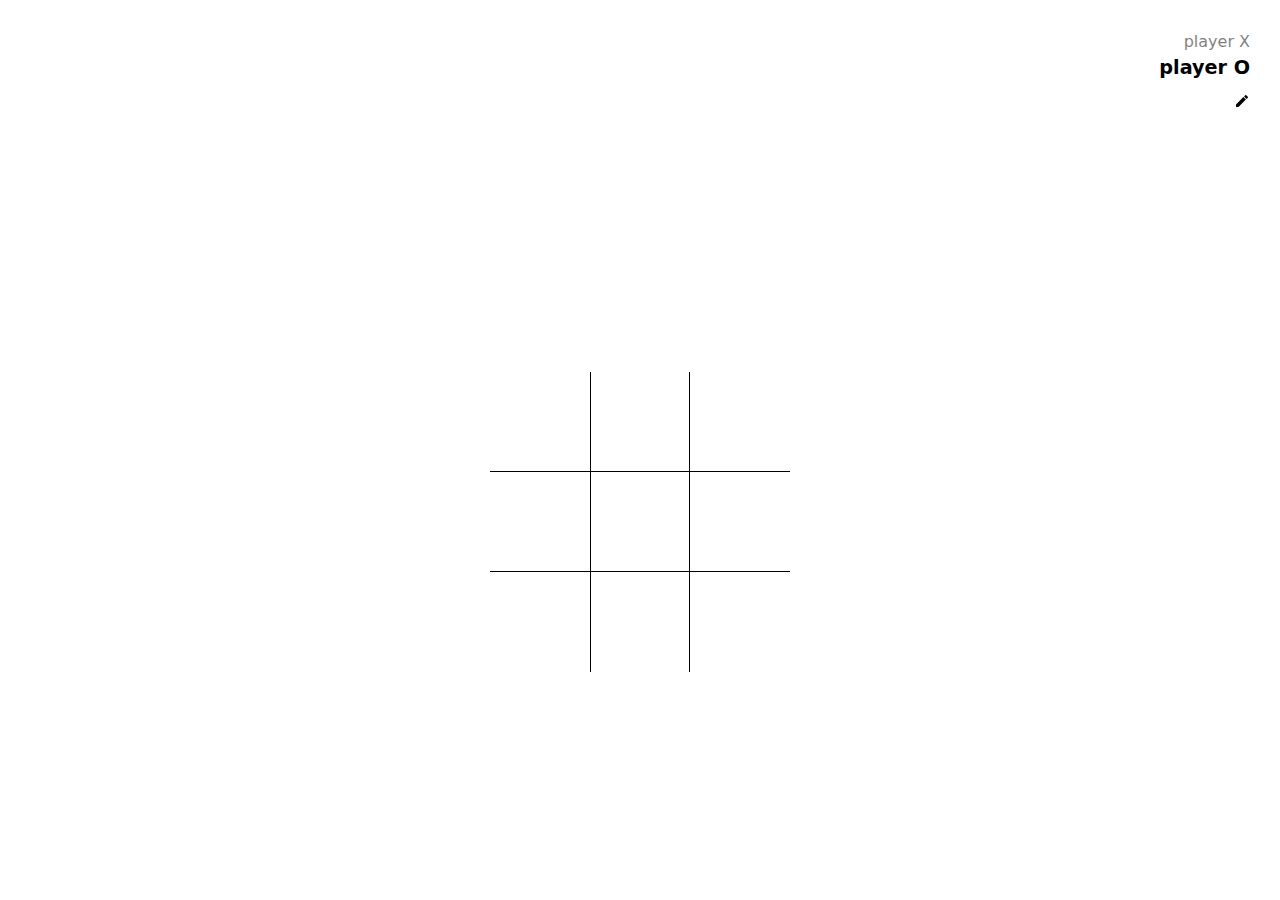
<file: index.html>
<!DOCTYPE html>
<html lang="en">
<head>
    <meta charset="UTF-8">
    <meta name="viewport" content="width=device-width, initial-scale=1.0">
    <title>Document</title>
    <script src="script.js" defer></script>
    <link rel="stylesheet" href="style.css">
</head>
<body>
    <div class="main">
        <div class="player-turn-indicator">
            <div class="view">
                <div class="list"></div>
                <button class="rename-button"></button>
            </div>
            <div class="form-container">
                    <div class="rename-form">
                        <label for="x">X : </label>
                        <input type="text" name="x" id="x">
                        <label for="o">O : </label>
                        <input type="text" name="o" id="o">
                        <button class="submit-button" type="button">Done</button>
                    </div>
            </div>
        </div>
        <div class="game-grid">
            <div class="cell"></div>
            <div class="cell"></div>
            <div class="cell"></div>
            <div class="cell"></div>
            <div class="cell"></div>
            <div class="cell"></div>
            <div class="cell"></div>
            <div class="cell"></div>
            <div class="cell"></div>
        </div>
        <div class="overlay hidden">
            <div class="game-over-display">
                <h2>Game over</h2>
                <p class="game-over-display-msg"></p>
                <button class="reset-button">Play again</button>
            </div>
        </div>
    </div>
</body>
</html>
</file>
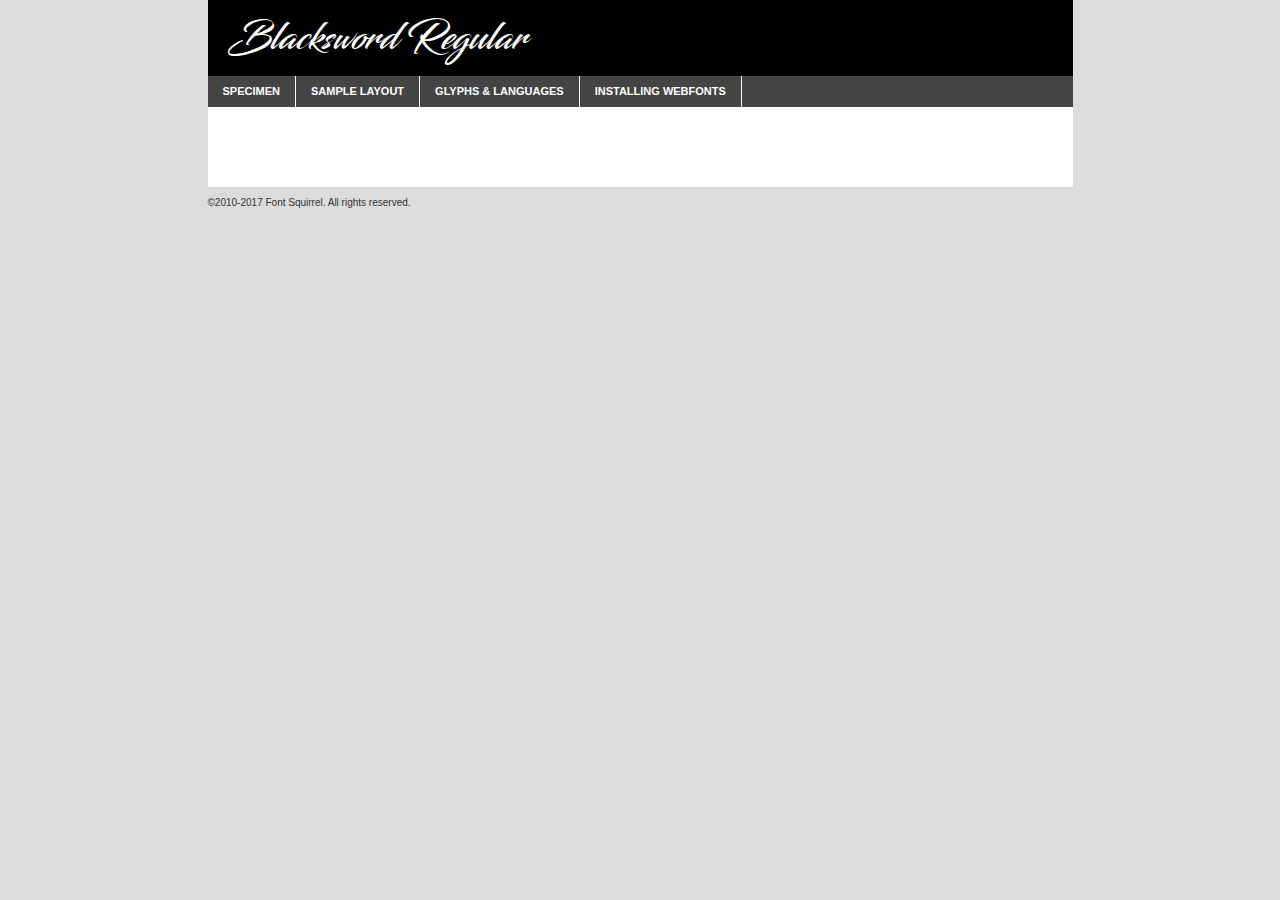
<file: fonts/blacksword-demo.html>
<!DOCTYPE html PUBLIC "-//W3C//DTD XHTML 1.0 Transitional//EN"
        "http://www.w3.org/TR/xhtml1/DTD/xhtml1-transitional.dtd">

<html xmlns="http://www.w3.org/1999/xhtml" xml:lang="en" lang="en">
<head>
    <meta http-equiv="Content-Type" content="text/html; charset=utf-8"/>
    <script src="http://ajax.googleapis.com/ajax/libs/jquery/1.7.2/jquery.min.js" type="text/javascript" charset="utf-8"></script>
    <script type="text/javascript">
		(function($) {
			$.fn.easyTabs = function(option) {
				var param = jQuery.extend({ fadeSpeed: 'fast', defaultContent: 1, activeClass: 'active' }, option);
				$(this).each(function() {
					var thisId = '#' + this.id;
					if ( param.defaultContent == '' )
					{
						param.defaultContent = 1;
					}
					if ( typeof param.defaultContent == 'number' )
					{
						var defaultTab = $(thisId + ' .tabs li:eq(' + (param.defaultContent - 1) + ') a').attr('href').substr(1);
					}
					else
					{
						var defaultTab = param.defaultContent;
					}
					$(thisId + ' .tabs li a').each(function() {
						var tabToHide = $(this).attr('href').substr(1);
						$('#' + tabToHide).addClass('easytabs-tab-content');
					});
					hideAll();
					changeContent(defaultTab);

					function hideAll() {$(thisId + ' .easytabs-tab-content').hide();}

					function changeContent(tabId)
					{
						hideAll();
						$(thisId + ' .tabs li').removeClass(param.activeClass);
						$(thisId + ' .tabs li a[href=#' + tabId + ']').closest('li').addClass(param.activeClass);
						if ( param.fadeSpeed != 'none' )
						{
							$(thisId + ' #' + tabId).fadeIn(param.fadeSpeed);
						}
						else
						{
							$(thisId + ' #' + tabId).show();
						}
					}

					$(thisId + ' .tabs li').click(function() {
						var tabId = $(this).find('a').attr('href').substr(1);
						changeContent(tabId);
						return false;
					});
				});
			}
		})(jQuery);
    </script>
    <link rel="stylesheet" href="specimen_files/specimen_stylesheet.css" type="text/css" charset="utf-8"/>
    <link rel="stylesheet" href="stylesheet.css" type="text/css" charset="utf-8"/>

    <style type="text/css">
        		body {
			font-family: 'blackswordregular';
        		}

            </style>

    <title>Blacksword Regular Specimen</title>


    <script type="text/javascript" charset="utf-8">
		$(document).ready(function() {
			$('#container').easyTabs({ defaultContent: 1 });
		});
    </script>
</head>

<body>
<div id="container">
    <div id="header">
		Blacksword Regular    </div>
    <ul class="tabs">
        <li><a href="#specimen">Specimen</a></li>
        <li><a href="#layout">Sample Layout</a></li>
		        <li><a href="#glyphs">Glyphs &amp; Languages</a></li>
        <li><a href="#installing">Installing Webfonts</a></li>

    </ul>

    <div id="main_content">


        <div id="specimen">

            <div class="section">
                <div class="grid12 firstcol">
                    <div class="huge">AaBb</div>
                </div>
            </div>

            <div class="section">
                <div class="glyph_range">A&#x200B;B&#x200b;C&#x200b;D&#x200b;E&#x200b;F&#x200b;G&#x200b;H&#x200b;I&#x200b;J&#x200b;K&#x200b;L&#x200b;M&#x200b;N&#x200b;O&#x200b;P&#x200b;Q&#x200b;R&#x200b;S&#x200b;T&#x200b;U&#x200b;V&#x200b;W&#x200b;X&#x200b;Y&#x200b;Z&#x200b;a&#x200b;b&#x200b;c&#x200b;d&#x200b;e&#x200b;f&#x200b;g&#x200b;h&#x200b;i&#x200b;j&#x200b;k&#x200b;l&#x200b;m&#x200b;n&#x200b;o&#x200b;p&#x200b;q&#x200b;r&#x200b;s&#x200b;t&#x200b;u&#x200b;v&#x200b;w&#x200b;x&#x200b;y&#x200b;z&#x200b;1&#x200b;2&#x200b;3&#x200b;4&#x200b;5&#x200b;6&#x200b;7&#x200b;8&#x200b;9&#x200b;0&#x200b;&amp;&#x200b;.&#x200b;,&#x200b;?&#x200b;!&#x200b;&#64;&#x200b;(&#x200b;)&#x200b;#&#x200b;$&#x200b;%&#x200b;*&#x200b;+&#x200b;-&#x200b;=&#x200b;:&#x200b;;</div>
            </div>
            <div class="section">
                <div class="grid12 firstcol">
                    <table class="sample_table">
                        <tr>
                            <td>10</td>
                            <td class="size10">abcdefghijklmnopqrstuvwxyzABCDEFGHIJKLMNOPQRSTUVWXYZ0123456789abcdefghijklmnopqrstuvwxyzABCDEFGHIJKLMNOPQRSTUVWXYZ0123456789abcdefghijklmnopqrstuvwxyzABCDEFGHIJKLMNOPQRSTUVWXYZ</td>
                        </tr>
                        <tr>
                            <td>11</td>
                            <td class="size11">abcdefghijklmnopqrstuvwxyzABCDEFGHIJKLMNOPQRSTUVWXYZ0123456789abcdefghijklmnopqrstuvwxyzABCDEFGHIJKLMNOPQRSTUVWXYZ0123456789abcdefghijklmnopqrstuvwxyzABCDEFGHIJKLMNOPQRSTUVWXYZ</td>
                        </tr>
                        <tr>
                            <td>12</td>
                            <td class="size12">abcdefghijklmnopqrstuvwxyzABCDEFGHIJKLMNOPQRSTUVWXYZ0123456789abcdefghijklmnopqrstuvwxyzABCDEFGHIJKLMNOPQRSTUVWXYZ0123456789abcdefghijklmnopqrstuvwxyzABCDEFGHIJKLMNOPQRSTUVWXYZ</td>
                        </tr>
                        <tr>
                            <td>13</td>
                            <td class="size13">abcdefghijklmnopqrstuvwxyzABCDEFGHIJKLMNOPQRSTUVWXYZ0123456789abcdefghijklmnopqrstuvwxyzABCDEFGHIJKLMNOPQRSTUVWXYZ0123456789abcdefghijklmnopqrstuvwxyzABCDEFGHIJKLMNOPQRSTUVWXYZ</td>
                        </tr>
                        <tr>
                            <td>14</td>
                            <td class="size14">abcdefghijklmnopqrstuvwxyzABCDEFGHIJKLMNOPQRSTUVWXYZ0123456789abcdefghijklmnopqrstuvwxyzABCDEFGHIJKLMNOPQRSTUVWXYZ0123456789abcdefghijklmnopqrstuvwxyzABCDEFGHIJKLMNOPQRSTUVWXYZ</td>
                        </tr>
                        <tr>
                            <td>16</td>
                            <td class="size16">abcdefghijklmnopqrstuvwxyzABCDEFGHIJKLMNOPQRSTUVWXYZ0123456789abcdefghijklmnopqrstuvwxyzABCDEFGHIJKLMNOPQRSTUVWXYZ</td>
                        </tr>
                        <tr>
                            <td>18</td>
                            <td class="size18">abcdefghijklmnopqrstuvwxyzABCDEFGHIJKLMNOPQRSTUVWXYZ0123456789abcdefghijklmnopqrstuvwxyzABCDEFGHIJKLMNOPQRSTUVWXYZ</td>
                        </tr>
                        <tr>
                            <td>20</td>
                            <td class="size20">abcdefghijklmnopqrstuvwxyzABCDEFGHIJKLMNOPQRSTUVWXYZ0123456789abcdefghijklmnopqrstuvwxyzABCDEFGHIJKLMNOPQRSTUVWXYZ</td>
                        </tr>
                        <tr>
                            <td>24</td>
                            <td class="size24">abcdefghijklmnopqrstuvwxyzABCDEFGHIJKLMNOPQRSTUVWXYZ0123456789abcdefghijklmnopqrstuvwxyzABCDEFGHIJKLMNOPQRSTUVWXYZ</td>
                        </tr>
                        <tr>
                            <td>30</td>
                            <td class="size30">abcdefghijklmnopqrstuvwxyzABCDEFGHIJKLMNOPQRSTUVWXYZ0123456789abcdefghijklmnopqrstuvwxyzABCDEFGHIJKLMNOPQRSTUVWXYZ</td>
                        </tr>
                        <tr>
                            <td>36</td>
                            <td class="size36">abcdefghijklmnopqrstuvwxyzABCDEFGHIJKLMNOPQRSTUVWXYZ0123456789abcdefghijklmnopqrstuvwxyzABCDEFGHIJKLMNOPQRSTUVWXYZ</td>
                        </tr>
                        <tr>
                            <td>48</td>
                            <td class="size48">abcdefghijklmnopqrstuvwxyzABCDEFGHIJKLMNOPQRSTUVWXYZ0123456789abcdefghijklmnopqrstuvwxyzABCDEFGHIJKLMNOPQRSTUVWXYZ</td>
                        </tr>
                        <tr>
                            <td>60</td>
                            <td class="size60">abcdefghijklmnopqrstuvwxyzABCDEFGHIJKLMNOPQRSTUVWXYZ0123456789abcdefghijklmnopqrstuvwxyzABCDEFGHIJKLMNOPQRSTUVWXYZ</td>
                        </tr>
                        <tr>
                            <td>72</td>
                            <td class="size72">abcdefghijklmnopqrstuvwxyzABCDEFGHIJKLMNOPQRSTUVWXYZ0123456789abcdefghijklmnopqrstuvwxyzABCDEFGHIJKLMNOPQRSTUVWXYZ</td>
                        </tr>
                        <tr>
                            <td>90</td>
                            <td class="size90">abcdefghijklmnopqrstuvwxyzABCDEFGHIJKLMNOPQRSTUVWXYZ0123456789abcdefghijklmnopqrstuvwxyzABCDEFGHIJKLMNOPQRSTUVWXYZ</td>
                        </tr>
                    </table>

                </div>

            </div>


            <div class="section" id="bodycomparison">


                <div id="xheight">
                    <div class="fontbody">&#x25FC;&#x25FC;&#x25FC;&#x25FC;&#x25FC;&#x25FC;&#x25FC;&#x25FC;&#x25FC;&#x25FC;&#x25FC;&#x25FC;&#x25FC;&#x25FC;&#x25FC;&#x25FC;&#x25FC;&#x25FC;&#x25FC;&#x25FC;&#x25FC;&#x25FC;&#x25FC;&#x25FC;&#x25FC;&#x25FC;&#x25FC;&#x25FC;&#x25FC;&#x25FC;&#x25FC;&#x25FC;&#x25FC;&#x25FC;&#x25FC;&#x25FC;&#x25FC;&#x25FC;&#x25FC;&#x25FC;&#x25FC;&#x25FC;&#x25FC;&#x25FC;&#x25FC;&#x25FC;&#x25FC;&#x25FC;&#x25FC;&#x25FC;&#x25FC;&#x25FC;&#x25FC;&#x25FC;&#x25FC;&#x25FC;&#x25FC;&#x25FC;&#x25FC;&#x25FC;&#x25FC;&#x25FC;&#x25FC;&#x25FC;&#x25FC;&#x25FC;&#x25FC;&#x25FC;&#x25FC;&#x25FC;&#x25FC;&#x25FC;&#x25FC;&#x25FC;&#x25FC;&#x25FC;&#x25FC;&#x25FC;&#x25FC;&#x25FC;&#x25FC;&#x25FC;&#x25FC;&#x25FC;&#x25FC;&#x25FC;&#x25FC;&#x25FC;&#x25FC;&#x25FC;&#x25FC;&#x25FC;&#x25FC;&#x25FC;&#x25FC;&#x25FC;&#x25FC;&#x25FC;&#x25FC;body</div>
                    <div class="arialbody">body</div>
                    <div class="verdanabody">body</div>
                    <div class="georgiabody">body</div>
                </div>
                <div class="fontbody" style="z-index:1">
                    body<span>Blacksword Regular</span>
                </div>
                <div class="arialbody" style="z-index:1">
                    body<span>Arial</span>
                </div>
                <div class="verdanabody" style="z-index:1">
                    body<span>Verdana</span>
                </div>
                <div class="georgiabody" style="z-index:1">
                    body<span>Georgia</span>
                </div>


            </div>


            <div class="section psample psample_row1" id="">

                <div class="grid2 firstcol">
                    <p class="size10"><span>10.</span>Aenean lacinia bibendum nulla sed consectetur. Fusce dapibus, tellus ac cursus commodo, tortor mauris condimentum nibh, ut fermentum massa justo sit amet risus. Nullam id dolor id nibh ultricies vehicula ut id elit. Cum sociis natoque penatibus et magnis dis parturient montes, nascetur ridiculus mus. Nulla vitae elit libero, a pharetra augue.</p>

                </div>
                <div class="grid3">
                    <p class="size11"><span>11.</span>Aenean lacinia bibendum nulla sed consectetur. Fusce dapibus, tellus ac cursus commodo, tortor mauris condimentum nibh, ut fermentum massa justo sit amet risus. Nullam id dolor id nibh ultricies vehicula ut id elit. Cum sociis natoque penatibus et magnis dis parturient montes, nascetur ridiculus mus. Nulla vitae elit libero, a pharetra augue.</p>

                </div>
                <div class="grid3">
                    <p class="size12"><span>12.</span>Aenean lacinia bibendum nulla sed consectetur. Fusce dapibus, tellus ac cursus commodo, tortor mauris condimentum nibh, ut fermentum massa justo sit amet risus. Nullam id dolor id nibh ultricies vehicula ut id elit. Cum sociis natoque penatibus et magnis dis parturient montes, nascetur ridiculus mus. Nulla vitae elit libero, a pharetra augue.</p>

                </div>
                <div class="grid4">
                    <p class="size13"><span>13.</span>Aenean lacinia bibendum nulla sed consectetur. Fusce dapibus, tellus ac cursus commodo, tortor mauris condimentum nibh, ut fermentum massa justo sit amet risus. Nullam id dolor id nibh ultricies vehicula ut id elit. Cum sociis natoque penatibus et magnis dis parturient montes, nascetur ridiculus mus. Nulla vitae elit libero, a pharetra augue.</p>

                </div>
                <div class="white_blend"></div>

            </div>
            <div class="section psample psample_row2" id="">
                <div class="grid3 firstcol">
                    <p class="size14"><span>14.</span>Aenean lacinia bibendum nulla sed consectetur. Fusce dapibus, tellus ac cursus commodo, tortor mauris condimentum nibh, ut fermentum massa justo sit amet risus. Nullam id dolor id nibh ultricies vehicula ut id elit. Cum sociis natoque penatibus et magnis dis parturient montes, nascetur ridiculus mus. Nulla vitae elit libero, a pharetra augue.</p>

                </div>
                <div class="grid4">
                    <p class="size16"><span>16.</span>Aenean lacinia bibendum nulla sed consectetur. Fusce dapibus, tellus ac cursus commodo, tortor mauris condimentum nibh, ut fermentum massa justo sit amet risus. Nullam id dolor id nibh ultricies vehicula ut id elit. Cum sociis natoque penatibus et magnis dis parturient montes, nascetur ridiculus mus. Nulla vitae elit libero, a pharetra augue.</p>

                </div>
                <div class="grid5">
                    <p class="size18"><span>18.</span>Aenean lacinia bibendum nulla sed consectetur. Fusce dapibus, tellus ac cursus commodo, tortor mauris condimentum nibh, ut fermentum massa justo sit amet risus. Nullam id dolor id nibh ultricies vehicula ut id elit. Cum sociis natoque penatibus et magnis dis parturient montes, nascetur ridiculus mus. Nulla vitae elit libero, a pharetra augue.</p>

                </div>

                <div class="white_blend"></div>

            </div>

            <div class="section psample psample_row3" id="">
                <div class="grid5 firstcol">
                    <p class="size20"><span>20.</span>Aenean lacinia bibendum nulla sed consectetur. Fusce dapibus, tellus ac cursus commodo, tortor mauris condimentum nibh, ut fermentum massa justo sit amet risus. Nullam id dolor id nibh ultricies vehicula ut id elit. Cum sociis natoque penatibus et magnis dis parturient montes, nascetur ridiculus mus. Nulla vitae elit libero, a pharetra augue.</p>
                </div>
                <div class="grid7">
                    <p class="size24"><span>24.</span>Aenean lacinia bibendum nulla sed consectetur. Fusce dapibus, tellus ac cursus commodo, tortor mauris condimentum nibh, ut fermentum massa justo sit amet risus. Nullam id dolor id nibh ultricies vehicula ut id elit. Cum sociis natoque penatibus et magnis dis parturient montes, nascetur ridiculus mus. Nulla vitae elit libero, a pharetra augue.</p>
                </div>

                <div class="white_blend"></div>

            </div>

            <div class="section psample psample_row4" id="">
                <div class="grid12 firstcol">
                    <p class="size30"><span>30.</span>Aenean lacinia bibendum nulla sed consectetur. Fusce dapibus, tellus ac cursus commodo, tortor mauris condimentum nibh, ut fermentum massa justo sit amet risus. Nullam id dolor id nibh ultricies vehicula ut id elit. Cum sociis natoque penatibus et magnis dis parturient montes, nascetur ridiculus mus. Nulla vitae elit libero, a pharetra augue.</p>
                </div>
                <div class="white_blend"></div>

            </div>


            <div class="section psample psample_row1 fullreverse">
                <div class="grid2 firstcol">
                    <p class="size10"><span>10.</span>Aenean lacinia bibendum nulla sed consectetur. Fusce dapibus, tellus ac cursus commodo, tortor mauris condimentum nibh, ut fermentum massa justo sit amet risus. Nullam id dolor id nibh ultricies vehicula ut id elit. Cum sociis natoque penatibus et magnis dis parturient montes, nascetur ridiculus mus. Nulla vitae elit libero, a pharetra augue.</p>

                </div>
                <div class="grid3">
                    <p class="size11"><span>11.</span>Aenean lacinia bibendum nulla sed consectetur. Fusce dapibus, tellus ac cursus commodo, tortor mauris condimentum nibh, ut fermentum massa justo sit amet risus. Nullam id dolor id nibh ultricies vehicula ut id elit. Cum sociis natoque penatibus et magnis dis parturient montes, nascetur ridiculus mus. Nulla vitae elit libero, a pharetra augue.</p>

                </div>
                <div class="grid3">
                    <p class="size12"><span>12.</span>Aenean lacinia bibendum nulla sed consectetur. Fusce dapibus, tellus ac cursus commodo, tortor mauris condimentum nibh, ut fermentum massa justo sit amet risus. Nullam id dolor id nibh ultricies vehicula ut id elit. Cum sociis natoque penatibus et magnis dis parturient montes, nascetur ridiculus mus. Nulla vitae elit libero, a pharetra augue.</p>

                </div>
                <div class="grid4">
                    <p class="size13"><span>13.</span>Aenean lacinia bibendum nulla sed consectetur. Fusce dapibus, tellus ac cursus commodo, tortor mauris condimentum nibh, ut fermentum massa justo sit amet risus. Nullam id dolor id nibh ultricies vehicula ut id elit. Cum sociis natoque penatibus et magnis dis parturient montes, nascetur ridiculus mus. Nulla vitae elit libero, a pharetra augue.</p>

                </div>
                <div class="black_blend"></div>

            </div>

            <div class="section psample psample_row2 fullreverse">
                <div class="grid3 firstcol">
                    <p class="size14"><span>14.</span>Aenean lacinia bibendum nulla sed consectetur. Fusce dapibus, tellus ac cursus commodo, tortor mauris condimentum nibh, ut fermentum massa justo sit amet risus. Nullam id dolor id nibh ultricies vehicula ut id elit. Cum sociis natoque penatibus et magnis dis parturient montes, nascetur ridiculus mus. Nulla vitae elit libero, a pharetra augue.</p>

                </div>
                <div class="grid4">
                    <p class="size16"><span>16.</span>Aenean lacinia bibendum nulla sed consectetur. Fusce dapibus, tellus ac cursus commodo, tortor mauris condimentum nibh, ut fermentum massa justo sit amet risus. Nullam id dolor id nibh ultricies vehicula ut id elit. Cum sociis natoque penatibus et magnis dis parturient montes, nascetur ridiculus mus. Nulla vitae elit libero, a pharetra augue.</p>

                </div>
                <div class="grid5">
                    <p class="size18"><span>18.</span>Aenean lacinia bibendum nulla sed consectetur. Fusce dapibus, tellus ac cursus commodo, tortor mauris condimentum nibh, ut fermentum massa justo sit amet risus. Nullam id dolor id nibh ultricies vehicula ut id elit. Cum sociis natoque penatibus et magnis dis parturient montes, nascetur ridiculus mus. Nulla vitae elit libero, a pharetra augue.</p>

                </div>
                <div class="black_blend"></div>

            </div>

            <div class="section psample fullreverse psample_row3" id="">
                <div class="grid5 firstcol">
                    <p class="size20"><span>20.</span>Aenean lacinia bibendum nulla sed consectetur. Fusce dapibus, tellus ac cursus commodo, tortor mauris condimentum nibh, ut fermentum massa justo sit amet risus. Nullam id dolor id nibh ultricies vehicula ut id elit. Cum sociis natoque penatibus et magnis dis parturient montes, nascetur ridiculus mus. Nulla vitae elit libero, a pharetra augue.</p>
                </div>
                <div class="grid7">
                    <p class="size24"><span>24.</span>Aenean lacinia bibendum nulla sed consectetur. Fusce dapibus, tellus ac cursus commodo, tortor mauris condimentum nibh, ut fermentum massa justo sit amet risus. Nullam id dolor id nibh ultricies vehicula ut id elit. Cum sociis natoque penatibus et magnis dis parturient montes, nascetur ridiculus mus. Nulla vitae elit libero, a pharetra augue.</p>
                </div>

                <div class="black_blend"></div>

            </div>

            <div class="section psample fullreverse psample_row4" id="" style="border-bottom: 20px #000 solid;">
                <div class="grid12 firstcol">
                    <p class="size30"><span>30.</span>Aenean lacinia bibendum nulla sed consectetur. Fusce dapibus, tellus ac cursus commodo, tortor mauris condimentum nibh, ut fermentum massa justo sit amet risus. Nullam id dolor id nibh ultricies vehicula ut id elit. Cum sociis natoque penatibus et magnis dis parturient montes, nascetur ridiculus mus. Nulla vitae elit libero, a pharetra augue.</p>
                </div>
                <div class="black_blend"></div>

            </div>


        </div>

        <div id="layout">

            <div class="section">

                <div class="grid12 firstcol">
                    <h1>Lorem Ipsum Dolor</h1>
                    <h2>Etiam porta sem malesuada magna mollis euismod</h2>

                    <p class="byline">By <a href="#link">Aenean Lacinia</a></p>
                </div>
            </div>
            <div class="section">
                <div class="grid8 firstcol">
                    <p class="large">Donec sed odio dui. Morbi leo risus, porta ac consectetur ac, vestibulum at eros. Fusce dapibus, tellus ac cursus commodo, tortor mauris condimentum nibh, ut fermentum massa justo sit amet risus. </p>


                    <h3>Pellentesque ornare sem</h3>

                    <p>Maecenas sed diam eget risus varius blandit sit amet non magna. Maecenas faucibus mollis interdum. Donec ullamcorper nulla non metus auctor fringilla. Nullam id dolor id nibh ultricies vehicula ut id elit. Nullam id dolor id nibh ultricies vehicula ut id elit. </p>

                    <p>Aenean eu leo quam. Pellentesque ornare sem lacinia quam venenatis vestibulum. Lorem ipsum dolor sit amet, consectetur adipiscing elit. Cum sociis natoque penatibus et magnis dis parturient montes, nascetur ridiculus mus. </p>

                    <p>Nulla vitae elit libero, a pharetra augue. Praesent commodo cursus magna, vel scelerisque nisl consectetur et. Aenean lacinia bibendum nulla sed consectetur. </p>

                    <p>Nullam quis risus eget urna mollis ornare vel eu leo. Nullam quis risus eget urna mollis ornare vel eu leo. Maecenas sed diam eget risus varius blandit sit amet non magna. Donec ullamcorper nulla non metus auctor fringilla. </p>

                    <h3>Cras mattis consectetur</h3>

                    <p>Aenean eu leo quam. Pellentesque ornare sem lacinia quam venenatis vestibulum. Aenean lacinia bibendum nulla sed consectetur. Integer posuere erat a ante venenatis dapibus posuere velit aliquet. Cras mattis consectetur purus sit amet fermentum. </p>

                    <p>Nullam id dolor id nibh ultricies vehicula ut id elit. Nullam quis risus eget urna mollis ornare vel eu leo. Cras mattis consectetur purus sit amet fermentum.</p>
                </div>

                <div class="grid4 sidebar">

                    <div class="box reverse">
                        <p class="last">Nullam quis risus eget urna mollis ornare vel eu leo. Donec ullamcorper nulla non metus auctor fringilla. Cras mattis consectetur purus sit amet fermentum. Sed posuere consectetur est at lobortis. Lorem ipsum dolor sit amet, consectetur adipiscing elit. </p>
                    </div>

                    <p class="caption">Maecenas sed diam eget risus varius.</p>

                    <p>Vestibulum id ligula porta felis euismod semper. Integer posuere erat a ante venenatis dapibus posuere velit aliquet. Vestibulum id ligula porta felis euismod semper. Sed posuere consectetur est at lobortis. Maecenas sed diam eget risus varius blandit sit amet non magna. Fusce dapibus, tellus ac cursus commodo, tortor mauris condimentum nibh, ut fermentum massa justo sit amet risus. </p>


                    <p>Duis mollis, est non commodo luctus, nisi erat porttitor ligula, eget lacinia odio sem nec elit. Aenean lacinia bibendum nulla sed consectetur. Vivamus sagittis lacus vel augue laoreet rutrum faucibus dolor auctor. Aenean lacinia bibendum nulla sed consectetur. Nullam quis risus eget urna mollis ornare vel eu leo. </p>

                    <p>Praesent commodo cursus magna, vel scelerisque nisl consectetur et. Donec ullamcorper nulla non metus auctor fringilla. Maecenas faucibus mollis interdum. Fusce dapibus, tellus ac cursus commodo, tortor mauris condimentum nibh, ut fermentum massa justo sit amet risus. </p>

                </div>
            </div>

        </div>


		

        <div id="glyphs">
            <div class="section">
                <div class="grid12 firstcol">

                    <h1>Language Support</h1>
                    <p>The subset of Blacksword Regular in this kit supports the following languages:<br/>

						Albanian, Basque, Breton, Chamorro, Danish, Dutch, English, Faroese, Finnish, French, Frisian, Galician, German, Icelandic, Italian, Malagasy, Norwegian, Portuguese, Spanish, Alsatian, Aragonese, Arapaho, Arrernte, Asturian, Aymara, Bislama, Cebuano, Corsican, Fijian, French_creole, Genoese, Gilbertese, Greenlandic, Haitian_creole, Hiligaynon, Hmong, Hopi, Ibanag, Iloko_ilokano, Indonesian, Interglossa_glosa, Interlingua, Irish_gaelic, Jerriais, Lojban, Lombard, Luxembourgeois, Manx, Mohawk, Norfolk_pitcairnese, Occitan, Oromo, Pangasinan, Papiamento, Piedmontese, Potawatomi, Rhaeto-romance, Romansh, Rotokas, Sami_lule, Samoan, Sardinian, Scots_gaelic, Seychelles_creole, Shona, Sicilian, Somali, Southern_ndebele, Swahili, Swati_swazi, Tagalog_filipino_pilipino, Tetum, Tok_pisin, Uyghur_latinized, Volapuk, Walloon, Warlpiri, Xhosa, Yapese, Zulu, Latinbasic, Demo                    </p>
                    <h1>Glyph Chart</h1>
                    <p>The subset of Blacksword Regular in this kit includes all the glyphs listed below. Unicode entities are included above each glyph to help you insert individual characters into your layout.</p>
                    <div id="glyph_chart">

																																	                                <div><p>&amp;#13;</p>&#13;</div>
																				                                <div><p>&amp;#32;</p>&#32;</div>
																				                                <div><p>&amp;#33;</p>&#33;</div>
																				                                <div><p>&amp;#34;</p>&#34;</div>
																				                                <div><p>&amp;#35;</p>&#35;</div>
																				                                <div><p>&amp;#36;</p>&#36;</div>
																				                                <div><p>&amp;#37;</p>&#37;</div>
																				                                <div><p>&amp;#38;</p>&#38;</div>
																				                                <div><p>&amp;#39;</p>&#39;</div>
																				                                <div><p>&amp;#40;</p>&#40;</div>
																				                                <div><p>&amp;#41;</p>&#41;</div>
																				                                <div><p>&amp;#42;</p>&#42;</div>
																				                                <div><p>&amp;#43;</p>&#43;</div>
																				                                <div><p>&amp;#44;</p>&#44;</div>
																				                                <div><p>&amp;#45;</p>&#45;</div>
																				                                <div><p>&amp;#46;</p>&#46;</div>
																				                                <div><p>&amp;#47;</p>&#47;</div>
																				                                <div><p>&amp;#48;</p>&#48;</div>
																				                                <div><p>&amp;#49;</p>&#49;</div>
																				                                <div><p>&amp;#50;</p>&#50;</div>
																				                                <div><p>&amp;#51;</p>&#51;</div>
																				                                <div><p>&amp;#52;</p>&#52;</div>
																				                                <div><p>&amp;#53;</p>&#53;</div>
																				                                <div><p>&amp;#54;</p>&#54;</div>
																				                                <div><p>&amp;#55;</p>&#55;</div>
																				                                <div><p>&amp;#56;</p>&#56;</div>
																				                                <div><p>&amp;#57;</p>&#57;</div>
																				                                <div><p>&amp;#58;</p>&#58;</div>
																				                                <div><p>&amp;#59;</p>&#59;</div>
																				                                <div><p>&amp;#60;</p>&#60;</div>
																				                                <div><p>&amp;#61;</p>&#61;</div>
																				                                <div><p>&amp;#62;</p>&#62;</div>
																				                                <div><p>&amp;#63;</p>&#63;</div>
																				                                <div><p>&amp;#64;</p>&#64;</div>
																				                                <div><p>&amp;#65;</p>&#65;</div>
																				                                <div><p>&amp;#66;</p>&#66;</div>
																				                                <div><p>&amp;#67;</p>&#67;</div>
																				                                <div><p>&amp;#68;</p>&#68;</div>
																				                                <div><p>&amp;#69;</p>&#69;</div>
																				                                <div><p>&amp;#70;</p>&#70;</div>
																				                                <div><p>&amp;#71;</p>&#71;</div>
																				                                <div><p>&amp;#72;</p>&#72;</div>
																				                                <div><p>&amp;#73;</p>&#73;</div>
																				                                <div><p>&amp;#74;</p>&#74;</div>
																				                                <div><p>&amp;#75;</p>&#75;</div>
																				                                <div><p>&amp;#76;</p>&#76;</div>
																				                                <div><p>&amp;#77;</p>&#77;</div>
																				                                <div><p>&amp;#78;</p>&#78;</div>
																				                                <div><p>&amp;#79;</p>&#79;</div>
																				                                <div><p>&amp;#80;</p>&#80;</div>
																				                                <div><p>&amp;#81;</p>&#81;</div>
																				                                <div><p>&amp;#82;</p>&#82;</div>
																				                                <div><p>&amp;#83;</p>&#83;</div>
																				                                <div><p>&amp;#84;</p>&#84;</div>
																				                                <div><p>&amp;#85;</p>&#85;</div>
																				                                <div><p>&amp;#86;</p>&#86;</div>
																				                                <div><p>&amp;#87;</p>&#87;</div>
																				                                <div><p>&amp;#88;</p>&#88;</div>
																				                                <div><p>&amp;#89;</p>&#89;</div>
																				                                <div><p>&amp;#90;</p>&#90;</div>
																				                                <div><p>&amp;#91;</p>&#91;</div>
																				                                <div><p>&amp;#92;</p>&#92;</div>
																				                                <div><p>&amp;#93;</p>&#93;</div>
																				                                <div><p>&amp;#95;</p>&#95;</div>
																				                                <div><p>&amp;#96;</p>&#96;</div>
																				                                <div><p>&amp;#97;</p>&#97;</div>
																				                                <div><p>&amp;#98;</p>&#98;</div>
																				                                <div><p>&amp;#99;</p>&#99;</div>
																				                                <div><p>&amp;#100;</p>&#100;</div>
																				                                <div><p>&amp;#101;</p>&#101;</div>
																				                                <div><p>&amp;#102;</p>&#102;</div>
																				                                <div><p>&amp;#103;</p>&#103;</div>
																				                                <div><p>&amp;#104;</p>&#104;</div>
																				                                <div><p>&amp;#105;</p>&#105;</div>
																				                                <div><p>&amp;#106;</p>&#106;</div>
																				                                <div><p>&amp;#107;</p>&#107;</div>
																				                                <div><p>&amp;#108;</p>&#108;</div>
																				                                <div><p>&amp;#109;</p>&#109;</div>
																				                                <div><p>&amp;#110;</p>&#110;</div>
																				                                <div><p>&amp;#111;</p>&#111;</div>
																				                                <div><p>&amp;#112;</p>&#112;</div>
																				                                <div><p>&amp;#113;</p>&#113;</div>
																				                                <div><p>&amp;#114;</p>&#114;</div>
																				                                <div><p>&amp;#115;</p>&#115;</div>
																				                                <div><p>&amp;#116;</p>&#116;</div>
																				                                <div><p>&amp;#117;</p>&#117;</div>
																				                                <div><p>&amp;#118;</p>&#118;</div>
																				                                <div><p>&amp;#119;</p>&#119;</div>
																				                                <div><p>&amp;#120;</p>&#120;</div>
																				                                <div><p>&amp;#121;</p>&#121;</div>
																				                                <div><p>&amp;#122;</p>&#122;</div>
																				                                <div><p>&amp;#123;</p>&#123;</div>
																				                                <div><p>&amp;#124;</p>&#124;</div>
																				                                <div><p>&amp;#125;</p>&#125;</div>
																				                                <div><p>&amp;#160;</p>&#160;</div>
																				                                <div><p>&amp;#161;</p>&#161;</div>
																				                                <div><p>&amp;#162;</p>&#162;</div>
																				                                <div><p>&amp;#163;</p>&#163;</div>
																				                                <div><p>&amp;#164;</p>&#164;</div>
																				                                <div><p>&amp;#165;</p>&#165;</div>
																				                                <div><p>&amp;#167;</p>&#167;</div>
																				                                <div><p>&amp;#168;</p>&#168;</div>
																				                                <div><p>&amp;#169;</p>&#169;</div>
																				                                <div><p>&amp;#171;</p>&#171;</div>
																				                                <div><p>&amp;#173;</p>&#173;</div>
																				                                <div><p>&amp;#174;</p>&#174;</div>
																				                                <div><p>&amp;#180;</p>&#180;</div>
																				                                <div><p>&amp;#181;</p>&#181;</div>
																				                                <div><p>&amp;#182;</p>&#182;</div>
																				                                <div><p>&amp;#184;</p>&#184;</div>
																				                                <div><p>&amp;#187;</p>&#187;</div>
																				                                <div><p>&amp;#191;</p>&#191;</div>
																				                                <div><p>&amp;#192;</p>&#192;</div>
																				                                <div><p>&amp;#193;</p>&#193;</div>
																				                                <div><p>&amp;#194;</p>&#194;</div>
																				                                <div><p>&amp;#195;</p>&#195;</div>
																				                                <div><p>&amp;#196;</p>&#196;</div>
																				                                <div><p>&amp;#197;</p>&#197;</div>
																				                                <div><p>&amp;#198;</p>&#198;</div>
																				                                <div><p>&amp;#199;</p>&#199;</div>
																				                                <div><p>&amp;#200;</p>&#200;</div>
																				                                <div><p>&amp;#201;</p>&#201;</div>
																				                                <div><p>&amp;#202;</p>&#202;</div>
																				                                <div><p>&amp;#203;</p>&#203;</div>
																				                                <div><p>&amp;#204;</p>&#204;</div>
																				                                <div><p>&amp;#205;</p>&#205;</div>
																				                                <div><p>&amp;#206;</p>&#206;</div>
																				                                <div><p>&amp;#207;</p>&#207;</div>
																				                                <div><p>&amp;#208;</p>&#208;</div>
																				                                <div><p>&amp;#209;</p>&#209;</div>
																				                                <div><p>&amp;#210;</p>&#210;</div>
																				                                <div><p>&amp;#211;</p>&#211;</div>
																				                                <div><p>&amp;#212;</p>&#212;</div>
																				                                <div><p>&amp;#213;</p>&#213;</div>
																				                                <div><p>&amp;#214;</p>&#214;</div>
																				                                <div><p>&amp;#215;</p>&#215;</div>
																				                                <div><p>&amp;#216;</p>&#216;</div>
																				                                <div><p>&amp;#217;</p>&#217;</div>
																				                                <div><p>&amp;#218;</p>&#218;</div>
																				                                <div><p>&amp;#219;</p>&#219;</div>
																				                                <div><p>&amp;#220;</p>&#220;</div>
																				                                <div><p>&amp;#221;</p>&#221;</div>
																				                                <div><p>&amp;#222;</p>&#222;</div>
																				                                <div><p>&amp;#223;</p>&#223;</div>
																				                                <div><p>&amp;#224;</p>&#224;</div>
																				                                <div><p>&amp;#225;</p>&#225;</div>
																				                                <div><p>&amp;#226;</p>&#226;</div>
																				                                <div><p>&amp;#227;</p>&#227;</div>
																				                                <div><p>&amp;#228;</p>&#228;</div>
																				                                <div><p>&amp;#229;</p>&#229;</div>
																				                                <div><p>&amp;#230;</p>&#230;</div>
																				                                <div><p>&amp;#231;</p>&#231;</div>
																				                                <div><p>&amp;#232;</p>&#232;</div>
																				                                <div><p>&amp;#233;</p>&#233;</div>
																				                                <div><p>&amp;#234;</p>&#234;</div>
																				                                <div><p>&amp;#235;</p>&#235;</div>
																				                                <div><p>&amp;#236;</p>&#236;</div>
																				                                <div><p>&amp;#237;</p>&#237;</div>
																				                                <div><p>&amp;#238;</p>&#238;</div>
																				                                <div><p>&amp;#239;</p>&#239;</div>
																				                                <div><p>&amp;#240;</p>&#240;</div>
																				                                <div><p>&amp;#241;</p>&#241;</div>
																				                                <div><p>&amp;#242;</p>&#242;</div>
																				                                <div><p>&amp;#243;</p>&#243;</div>
																				                                <div><p>&amp;#244;</p>&#244;</div>
																				                                <div><p>&amp;#245;</p>&#245;</div>
																				                                <div><p>&amp;#246;</p>&#246;</div>
																				                                <div><p>&amp;#247;</p>&#247;</div>
																				                                <div><p>&amp;#248;</p>&#248;</div>
																				                                <div><p>&amp;#249;</p>&#249;</div>
																				                                <div><p>&amp;#250;</p>&#250;</div>
																				                                <div><p>&amp;#251;</p>&#251;</div>
																				                                <div><p>&amp;#252;</p>&#252;</div>
																				                                <div><p>&amp;#253;</p>&#253;</div>
																				                                <div><p>&amp;#254;</p>&#254;</div>
																				                                <div><p>&amp;#255;</p>&#255;</div>
																				                                <div><p>&amp;#338;</p>&#338;</div>
																				                                <div><p>&amp;#339;</p>&#339;</div>
																				                                <div><p>&amp;#376;</p>&#376;</div>
																				                                <div><p>&amp;#710;</p>&#710;</div>
																				                                <div><p>&amp;#732;</p>&#732;</div>
																				                                <div><p>&amp;#8192;</p>&#8192;</div>
																				                                <div><p>&amp;#8193;</p>&#8193;</div>
																				                                <div><p>&amp;#8194;</p>&#8194;</div>
																				                                <div><p>&amp;#8195;</p>&#8195;</div>
																				                                <div><p>&amp;#8196;</p>&#8196;</div>
																				                                <div><p>&amp;#8197;</p>&#8197;</div>
																				                                <div><p>&amp;#8198;</p>&#8198;</div>
																				                                <div><p>&amp;#8199;</p>&#8199;</div>
																				                                <div><p>&amp;#8200;</p>&#8200;</div>
																				                                <div><p>&amp;#8201;</p>&#8201;</div>
																				                                <div><p>&amp;#8202;</p>&#8202;</div>
																				                                <div><p>&amp;#8208;</p>&#8208;</div>
																				                                <div><p>&amp;#8209;</p>&#8209;</div>
																				                                <div><p>&amp;#8210;</p>&#8210;</div>
																				                                <div><p>&amp;#8211;</p>&#8211;</div>
																				                                <div><p>&amp;#8212;</p>&#8212;</div>
																				                                <div><p>&amp;#8216;</p>&#8216;</div>
																				                                <div><p>&amp;#8217;</p>&#8217;</div>
																				                                <div><p>&amp;#8220;</p>&#8220;</div>
																				                                <div><p>&amp;#8221;</p>&#8221;</div>
																				                                <div><p>&amp;#8226;</p>&#8226;</div>
																				                                <div><p>&amp;#8230;</p>&#8230;</div>
																				                                <div><p>&amp;#8239;</p>&#8239;</div>
																				                                <div><p>&amp;#8287;</p>&#8287;</div>
																				                                <div><p>&amp;#8364;</p>&#8364;</div>
																				                                <div><p>&amp;#8482;</p>&#8482;</div>
																				                                <div><p>&amp;#9724;</p>&#9724;</div>
																																																										                    </div>
                </div>


            </div>
        </div>


        <div id="specs">

        </div>

        <div id="installing">
            <div class="section">
                <div class="grid7 firstcol">
                    <h1>Installing Webfonts</h1>

                    <p>Webfonts are supported by all major browser platforms but not all in the same way. There are currently four different font formats that must be included in order to target all browsers. This includes TTF, WOFF, EOT and SVG.</p>

                    <h2>1. Upload your webfonts</h2>
                    <p>You must upload your webfont kit to your website. They should be in or near the same directory as your CSS files.</p>

                    <h2>2. Include the webfont stylesheet</h2>
                    <p>A special CSS @font-face declaration helps the various browsers select the appropriate font it needs without causing you a bunch of headaches. Learn more about this syntax by reading the <a href="https://www.fontspring.com/blog/further-hardening-of-the-bulletproof-syntax">Fontspring blog post</a> about it. The code for it is as follows:</p>


                    <code>
                        @font-face{
                        font-family: 'MyWebFont';
                        src: url('WebFont.eot');
                        src: url('WebFont.eot?#iefix') format('embedded-opentype'),
                        url('WebFont.woff') format('woff'),
                        url('WebFont.ttf') format('truetype'),
                        url('WebFont.svg#webfont') format('svg');
                        }
                    </code>

                    <p>We've already gone ahead and generated the code for you. All you have to do is link to the stylesheet in your HTML, like this:</p>
                    <code>&lt;link rel=&quot;stylesheet&quot; href=&quot;stylesheet.css&quot; type=&quot;text/css&quot; charset=&quot;utf-8&quot; /&gt;</code>

                    <h2>3. Modify your own stylesheet</h2>
                    <p>To take advantage of your new fonts, you must tell your stylesheet to use them. Look at the original @font-face declaration above and find the property called "font-family." The name linked there will be what you use to reference the font. Prepend that webfont name to the font stack in the "font-family" property, inside the selector you want to change. For example:</p>
                    <code>p { font-family: 'WebFont', Arial, sans-serif; }</code>

                    <h2>4. Test</h2>
                    <p>Getting webfonts to work cross-browser <em>can</em> be tricky. Use the information in the sidebar to help you if you find that fonts aren't loading in a particular browser.</p>
                </div>

                <div class="grid5 sidebar">
                    <div class="box">
                        <h2>Troubleshooting<br/>Font-Face Problems</h2>
                        <p>Having trouble getting your webfonts to load in your new website? Here are some tips to sort out what might be the problem.</p>

                        <h3>Fonts not showing in any browser</h3>

                        <p>This sounds like you need to work on the plumbing. You either did not upload the fonts to the correct directory, or you did not link the fonts properly in the CSS. If you've confirmed that all this is correct and you still have a problem, take a look at your .htaccess file and see if requests are getting intercepted.</p>

                        <h3>Fonts not loading in iPhone or iPad</h3>

                        <p>The most common problem here is that you are serving the fonts from an IIS server. IIS refuses to serve files that have unknown MIME types. If that is the case, you must set the MIME type for SVG to "image/svg+xml" in the server settings. Follow these instructions from Microsoft if you need help.</p>

                        <h3>Fonts not loading in Firefox</h3>

                        <p>The primary reason for this failure? You are still using a version Firefox older than 3.5. So upgrade already! If that isn't it, then you are very likely serving fonts from a different domain. Firefox requires that all font assets be served from the same domain. Lastly it is possible that you need to add WOFF to your list of MIME types (if you are serving via IIS.)</p>

                        <h3>Fonts not loading in IE</h3>

                        <p>Are you looking at Internet Explorer on an actual Windows machine or are you cheating by using a service like Adobe BrowserLab? Many of these screenshot services do not render @font-face for IE. Best to test it on a real machine.</p>

                        <h3>Fonts not loading in IE9</h3>

                        <p>IE9, like Firefox, requires that fonts be served from the same domain as the website. Make sure that is the case.</p>
                    </div>
                </div>
            </div>

        </div>

    </div>
    <div id="footer">
        <p>&copy;2010-2017 Font Squirrel. All rights reserved.</p>
    </div>
</div>
</body>
</html>
</file>
<file: fonts/stylesheet.css>
/*! Generated by Font Squirrel (https://www.fontsquirrel.com) on November 14, 2024 */



@font-face {
    font-family: 'blackswordregular';
    src: url('blacksword-webfont.woff2') format('woff2'),
         url('blacksword-webfont.woff') format('woff');
    font-weight: normal;
    font-style: normal;

}
</file>
<file: style.css>
@import "modern-normalize.css";

@font-face {
  font-family: 'blackswordregular';
  src: url('fonts/blacksword-webfont.woff2') format('woff2'),
    url('fonts/blacksword-webfont.woff') format('woff');
  font-weight: normal;
  font-style: normal;

}

:root {
  line-height: 1.5;
}

h1,
h2,
h3,
h4,
h5,
figure,
p,
ol,
ul {
  margin: 0;
}

ol[role="list"],
ul[role="list"] {
  list-style: none;
  padding-inline: 0;
}

h1,
h2,
h3,
h4,
h5 {
  font-size: inherit;
  font-weight: inherit;
}

img {
  display: block;
  max-inline-size: 100%;
}

/* normalize end */
.main {
  min-height: 100vh;
  min-width: 100vw;
  position: relative;
  display: flex;
  flex-direction: column;
  justify-content: center;
}

.player-turn-indicator {
  display: flex;
  justify-content: right;
  text-align: right;
  padding: 30px;
}

.player-turn-indicator p.active {
  font-weight: bold;
  font-size: 1.2rem;
}

.player-turn-indicator p.inactive {
  opacity: 0.5;
}

.rename-button {
  background-image: url(images/pencil.svg);
  width: 1rem;
  height: 1rem;
  border: none;
  background-color: rgba(255, 255, 255, 0);
  background-repeat: no-repeat;
  background-position: center;
  margin-top: 10px;
}

.player-turn-indicator .form-container {
  display: none;
}

.rename-form {
  display: grid;
  grid-template-columns: 3rem 1fr;
  gap: 10px;
}

.rename-form button {
  justify-self: right;
  grid-column: span 2;
  padding: 5px 20px;
}

.game-grid {
  flex: auto;
  display: grid;
  grid-template-columns: 100px 100px 100px;
  grid-auto-rows: 100px;
  justify-content: center;
  align-content: center;
}

.game-grid.disabled {
  opacity: 0.2;
}

.game-grid .cell {
  display: flex;
  align-items: center;
  justify-content: center;
  font-size: 2rem;
  font-family: blackswordregular;
}

.game-grid .cell:nth-child(3n+2) {
  border-right: 1px solid black;
  border-left: 1px solid black;
}

.game-grid .cell:nth-child(-n + 6) {
  border-bottom: 1px solid black;
}

.overlay {
  position: absolute;
  top: 0;
  left: 0;
  width: 100vw;
  height: 100vh;
  display: flex;
  align-items: center;
  justify-content: center;
}

.game-over-display {
  display: inline;
  padding: clamp(20px, 30px + 1vw, 50px);
  text-align: center;
  background-color: rgba(139, 181, 218, 0.261);
  border-radius: 30px;
}

.game-over-display h2 {
  font-size: 3rem;
  font-weight: bold;
}

.game-over-display-msg {
  font-size: 2rem;
}

.overlay.hidden {
  display: none;
}

.reset-button {
  margin-top: 30px;
  padding: 10px 20px;
}
</file>
<file: fonts/specimen_files/specimen_stylesheet.css>
@import url('grid_12-825-55-15.css');

/*  
	CSS Reset by Eric Meyer - Released under Public Domain
    http://meyerweb.com/eric/tools/css/reset/
*/
html, body, div, span, applet, object, iframe,
h1, h2, h3, h4, h5, h6, p, blockquote, pre,
a, abbr, acronym, address, big, cite, code,
del, dfn, em, font, img, ins, kbd, q, s, samp,
small, strike, strong, sub, sup, tt, var,
b, u, i, center, dl, dt, dd, ol, ul, li,
fieldset, form, label, legend, table,
caption, tbody, tfoot, thead, tr, th, td {
	margin:         0;
	padding:        0;
	border:         0;
	outline:        0;
	font-size:      100%;
	vertical-align: baseline;
	background:     transparent;
}

body {
	line-height: 1;
}

ol, ul {
	list-style: none;
}

blockquote, q {
	quotes: none;
}

blockquote:before, blockquote:after,
q:before, q:after {
	content: '';
	content: none;
}

:focus {
	outline: 0;
}

ins {
	text-decoration: none;
}

del {
	text-decoration: line-through;
}

table {
	border-collapse: collapse;
	border-spacing:  0;
}


body {
	color:            #000;
	background-color: #dcdcdc;
}

a {
	text-decoration: none;
	color:           #1883ba;
}

h1 {
	font-size:     32px;
	font-weight:   normal;
	font-style:    normal;
	margin-bottom: 18px;
}

h2 {
	font-size: 18px;
}

#container {
	width:  865px;
	margin: 0px auto;
}


#header {
	padding:          20px;
	font-size:        36px;
	background-color: #000;
	color:            #fff;
}

#header span {
	color: #666;
}

#main_content {
	background-color: #fff;
	padding:          60px 20px 20px;
}


#footer p {
	margin:         0;
	padding-top:    10px;
	padding-bottom: 50px;
	color:          #333;
	font:           10px Arial, sans-serif;
}

.tabs {
	width:            100%;
	height:           31px;
	background-color: #444;
}

.tabs li {
	float:            left;
	margin:           0;
	overflow:         hidden;
	background-color: #444;
}

.tabs li a {
	display:         block;
	color:           #fff;
	text-decoration: none;
	font:            bold 11px/11px 'Arial';
	text-transform:  uppercase;
	padding:         10px 15px;
	border-right:    1px solid #fff;
}

.tabs li a:hover {
	background-color: #00b3ff;

}

.tabs li.active a {
	color:            #000;
	background-color: #fff;
}


div.huge {

	font-size:      300px;
	line-height:    1em;
	padding:        0;
	letter-spacing: -.02em;
	overflow:       hidden;
}

div.glyph_range {
	font-size:   72px;
	line-height: 1.1em;
}

.size10 {
	font-size: 10px;
}

.size11 {
	font-size: 11px;
}

.size12 {
	font-size: 12px;
}

.size13 {
	font-size: 13px;
}

.size14 {
	font-size: 14px;
}

.size16 {
	font-size: 16px;
}

.size18 {
	font-size: 18px;
}

.size20 {
	font-size: 20px;
}

.size24 {
	font-size: 24px;
}

.size30 {
	font-size: 30px;
}

.size36 {
	font-size: 36px;
}

.size48 {
	font-size: 48px;
}

.size60 {
	font-size: 60px;
}

.size72 {
	font-size: 72px;
}

.size90 {
	font-size: 90px;
}


.psample_row1 {
	height: 120px;
}

.psample_row1 {
	height: 120px;
}

.psample_row2 {
	height: 160px;
}

.psample_row3 {
	height: 160px;
}

.psample_row4 {
	height: 160px;
}

.psample {
	overflow: hidden;
	position: relative;
}

.psample p {
	line-height: 1.3em;
	display:     block;
	overflow:    hidden;
	margin:      0;
}

.psample span {
	margin-right: .5em;
}

.white_blend {
	width:            100%;
	height:           61px;
	background-image: url([data-uri]);
	position:         absolute;
	bottom:           0;
}

.black_blend {
	width:            100%;
	height:           61px;
	background-image: url([data-uri]);
	position:         absolute;
	bottom:           0;
}

.fullreverse {
	background:    #000 !important;
	color:         #fff !important;
	margin-left:   -20px;
	padding-left:  20px;
	margin-right:  -20px;
	padding-right: 20px;
	padding:       20px;
	margin-bottom: 0;
}


.sample_table td {
	padding-top:    3px;
	padding-bottom: 5px;
	padding-left:   5px;
	vertical-align: middle;
	line-height:    1.2em;
}

.sample_table td:first-child {
	background-color: #eee;
	text-align:       right;
	padding-right:    5px;
	padding-left:     0;
	padding:          5px;
	font:             11px/12px 'Courier New', Courier, mono;
}

code {
	white-space:      pre;
	background-color: #eee;
	display:          block;
	padding:          10px;
	margin-bottom:    18px;
	overflow:         auto;
}


.bottom, .last {
	margin-bottom:  0 !important;
	padding-bottom: 0 !important;
}

.box {
	padding:       18px;
	margin-bottom: 18px;
	background:    #eee;
}

.reverse, .reversed {
	background: #000 !important;
	color:      #fff !important;
	border:     none !important;
}

#bodycomparison {
	position:    relative;
	overflow:    hidden;
	font-size:   72px;
	height:      90px;
	white-space: nowrap;
}

#bodycomparison div {
	font-size:   72px;
	line-height: 90px;
	display:     inline;
	margin:      0 15px 0 0;
	padding:     0;
}

#bodycomparison div span {
	font:     10px Arial;
	position: absolute;
	left:     0;
}

#xheight {
	float:       none;
	position:    absolute;
	color:       #d9f3ff;
	font-size:   72px;
	line-height: 90px;
}

.fontbody {
	position: relative;
}

.arialbody {
	font-family: Arial;
	position:    relative;
}

.verdanabody {
	font-family: Verdana;
	position:    relative;
}

.georgiabody {
	font-family: Georgia;
	position:    relative;
}

/* @group Layout page
 */

#layout h1 {
	font-size:   36px;
	line-height: 42px;
	font-weight: normal;
	font-style:  normal;
}

#layout h2 {
	font-size:   24px;
	line-height: 23px;
	font-weight: normal;
	font-style:  normal;
}

#layout h3 {
	font-size:   22px;
	line-height: 1.4em;
	margin-top:  1em;
	font-weight: normal;
	font-style:  normal;
}


#layout p.byline {
	font-size:     12px;
	margin-top:    18px;
	line-height:   12px;
	margin-bottom: 0;
}

#layout p {
	font-size:     14px;
	line-height:   21px;
	margin-bottom: .5em;
}

#layout p.large {
	font-size:   18px;
	line-height: 26px;
}

#layout .sidebar p {
	font-size:   12px;
	line-height: 1.4em;
}

#layout p.caption {
	font-size:     10px;
	margin-top:    -16px;
	margin-bottom: 18px;
}

/* @end */

/* @group Glyphs */

#glyph_chart div {
	background-color: #d9f3ff;
	color:            black;
	float:            left;
	font-size:        36px;
	height:           1.2em;
	line-height:      1.2em;
	margin-bottom:    1px;
	margin-right:     1px;
	text-align:       center;
	width:            1.2em;
	position:         relative;
	padding:          .6em .2em .2em;
}

#glyph_chart div p {
	position:         absolute;
	left:             0;
	top:              0;
	display:          block;
	text-align:       center;
	font:             bold 9px Arial, sans-serif;
	background-color: #3a768f;
	width:            100%;
	color:            #fff;
	padding:          2px 0;
}


#glyphs h1 {
	font-family: Arial, sans-serif;
}

/* @end */

/* @group Installing */

#installing {
	font: 13px Arial, sans-serif;
}

#installing p,
#glyphs p {
	line-height:   1.2em;
	margin-bottom: 18px;
	font:          13px Arial, sans-serif;
}


#installing h3 {
	font-size:  15px;
	margin-top: 18px;
}

/* @end */

#rendering h1 {
	font-family: Arial, sans-serif;
}

.render_table td {
	font:           11px 'Courier New', Courier, mono;
	vertical-align: middle;
}
</file>
